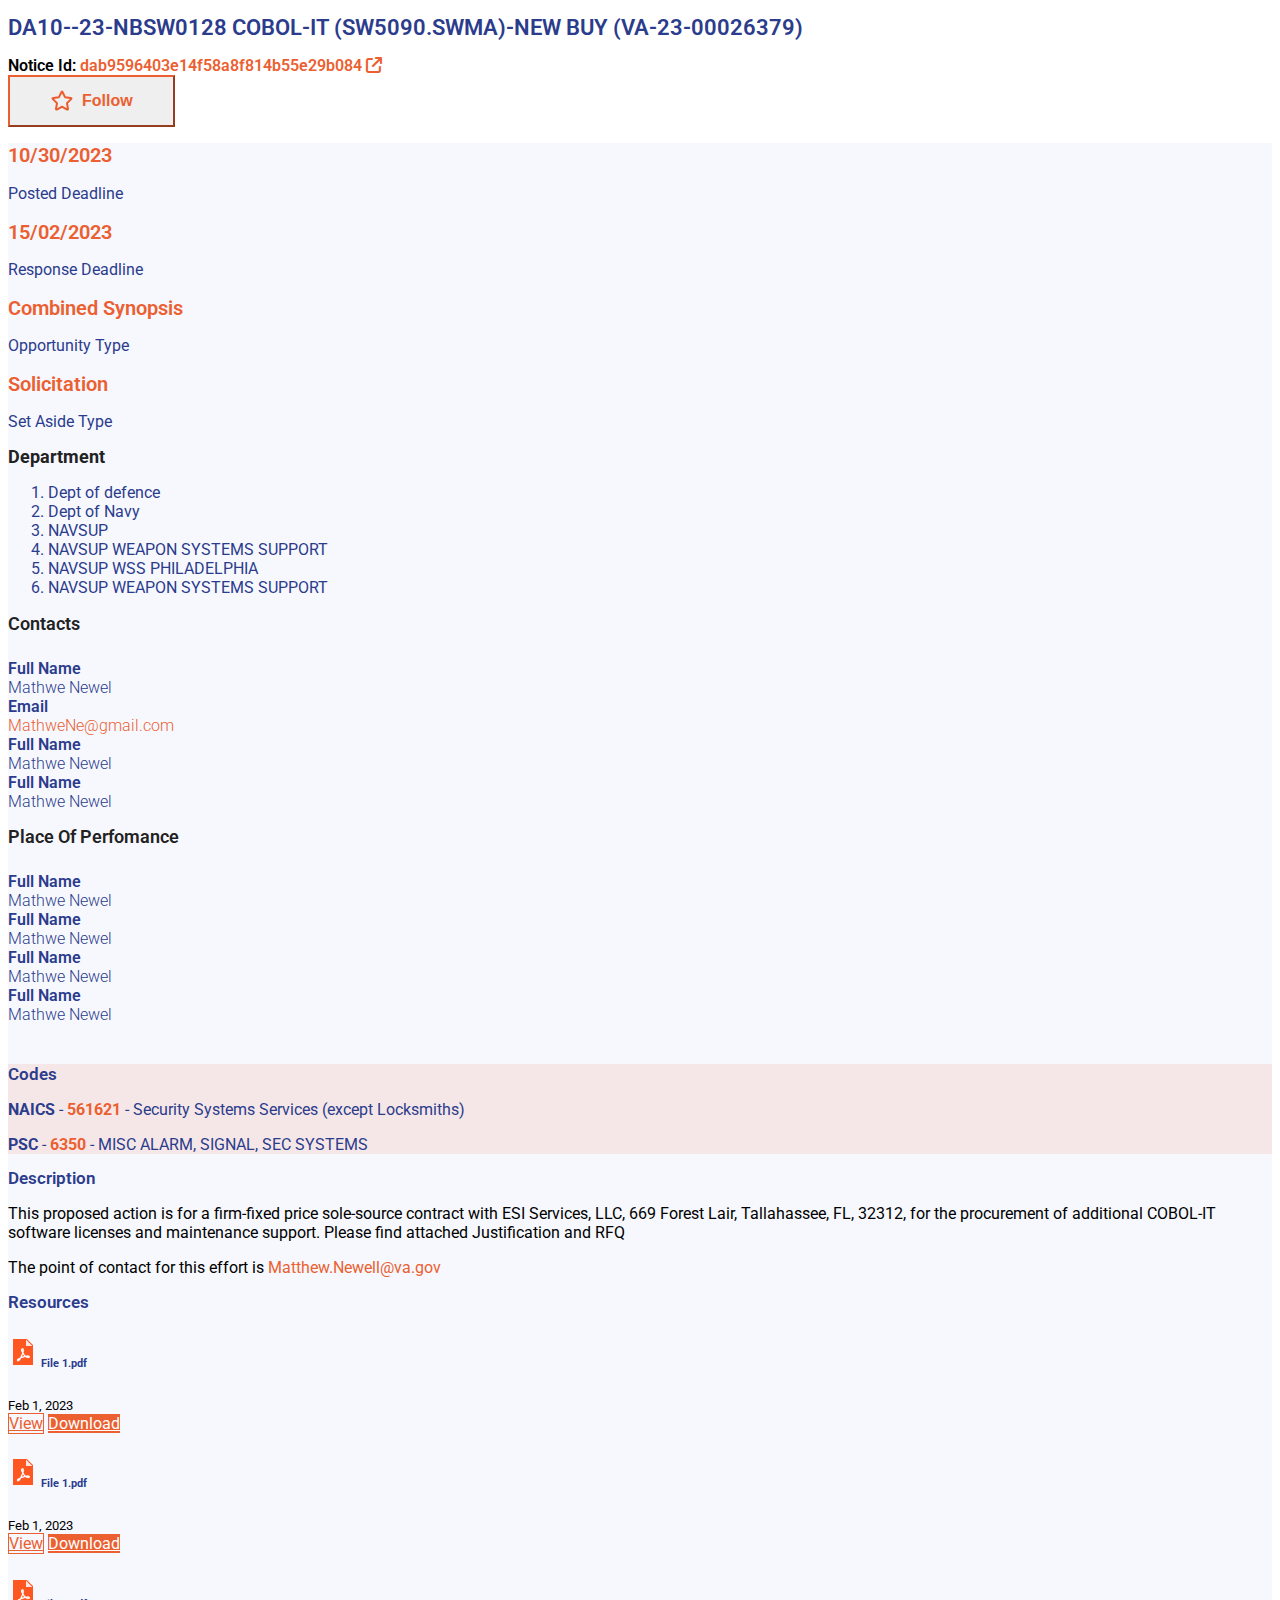
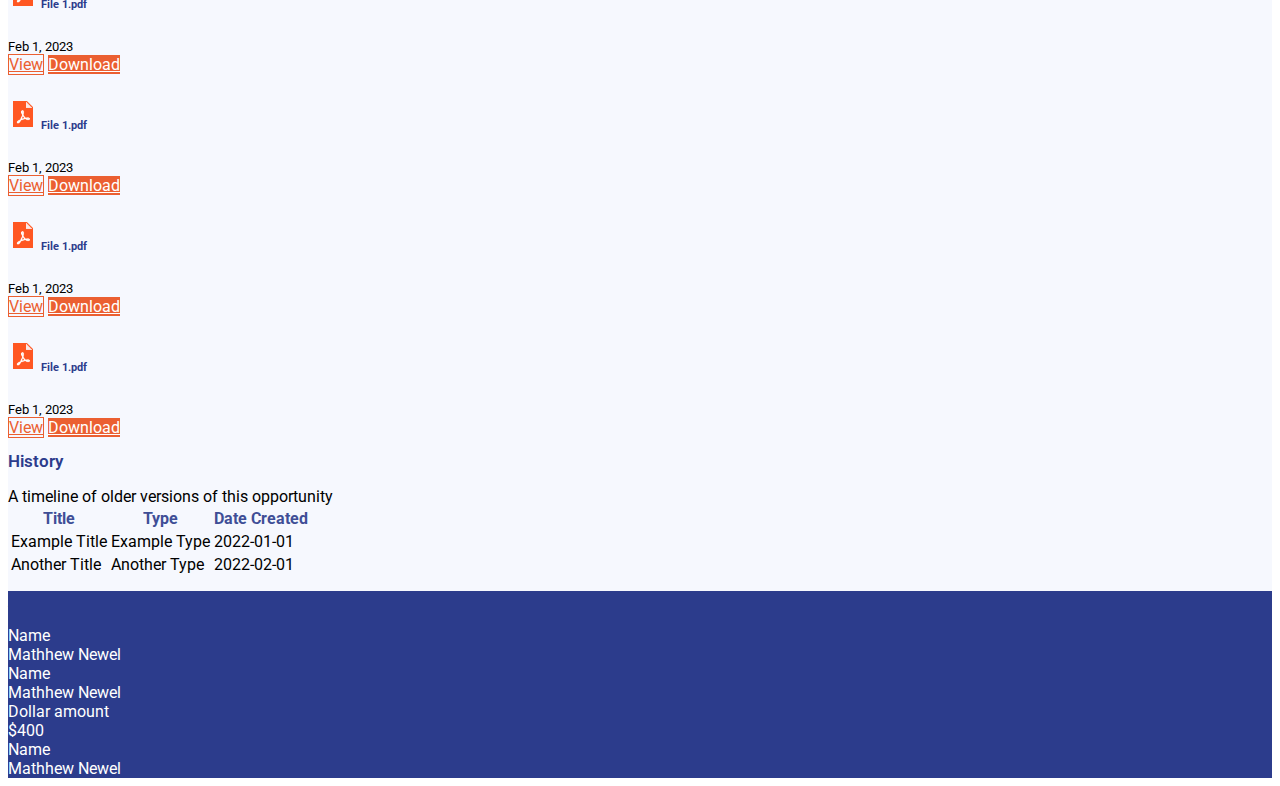
<file: index.html>
<!DOCTYPE html><html lang="en">
  <head>
    <meta charset="UTF-8" />
    <meta http-equiv="X-UA-Compatible" content="IE=edge" />
    <meta name="viewport" content="width=device-width, initial-scale=1.0" />
    <title>Home</title>
    <link
      href="https://cdn.jsdelivr.net/npm/bootstrap@5.0.2/dist/css/bootstrap.min.css"
      rel="stylesheet"
      integrity="sha384-EVSTQN3/azprG1Anm3QDgpJLIm9Nao0Yz1ztcQTwFspd3yD65VohhpuuCOmLASjC"
      crossorigin="anonymous"
    />
    <link
      rel="stylesheet"
      href="https://cdnjs.cloudflare.com/ajax/libs/font-awesome/6.3.0/css/all.min.css"
    />
    <link rel="stylesheet" href="css/style.css" />
  </head>
  <body>
    <div class="container">
      <div
        class="header py-3 border-bottom d-md-flex justify-content-between align-items-center"
      >
        <div>
          <h1>
            DA10--23-NBSW0128 COBOL-IT (SW5090.SWMA)-New Buy (VA-23-00026379)
          </h1>
          <p>
            Notice Id:
            <a href="#"
              >dab9596403e14f58a8f814b55e29b084
              <i class="fa-solid fa-arrow-up-right-from-square"></i
            ></a>
          </p>
        </div>

        <button type="button" class="btn btn-outline-warning">
          <svg
            width="24"
            height="24"
            viewBox="0 0 24 24"
            fill="none"
            xmlns="http://www.w3.org/2000/svg"
            class=""
          >
            <path
              d="M11.2827 3.4533C11.5131 2.98636 11.6284 2.75289 11.7848 2.6783C11.9209 2.6134 12.0791 2.6134 12.2152 2.6783C12.3717 2.75289 12.4869 2.98636 12.7174 3.4533L14.9041 7.88327C14.9721 8.02112 15.0061 8.09004 15.0558 8.14356C15.0999 8.19094 15.1527 8.22933 15.2113 8.25661C15.2776 8.28741 15.3536 8.29852 15.5057 8.32076L20.397 9.03569C20.9121 9.11098 21.1696 9.14862 21.2888 9.27442C21.3925 9.38388 21.4412 9.53428 21.4215 9.68376C21.3988 9.85556 21.2124 10.0372 20.8395 10.4004L17.3014 13.8464C17.1912 13.9538 17.136 14.0075 17.1004 14.0714C17.0689 14.128 17.0487 14.1902 17.0409 14.2545C17.0321 14.3271 17.0451 14.403 17.0711 14.5547L17.906 19.4221C17.994 19.9355 18.038 20.1922 17.9553 20.3445C17.8833 20.477 17.7554 20.57 17.6071 20.5975C17.4366 20.6291 17.2061 20.5078 16.7451 20.2654L12.3724 17.9658C12.2361 17.8942 12.168 17.8583 12.0962 17.8443C12.0327 17.8318 11.9673 17.8318 11.9038 17.8443C11.832 17.8583 11.7639 17.8942 11.6277 17.9658L7.25492 20.2654C6.79392 20.5078 6.56341 20.6291 6.39297 20.5975C6.24468 20.57 6.11672 20.477 6.04474 20.3445C5.962 20.1922 6.00603 19.9355 6.09407 19.4221L6.92889 14.5547C6.95491 14.403 6.96793 14.3271 6.95912 14.2545C6.95132 14.1902 6.93111 14.128 6.89961 14.0714C6.86402 14.0075 6.80888 13.9538 6.69859 13.8464L3.16056 10.4004C2.78766 10.0372 2.60121 9.85556 2.57853 9.68376C2.55879 9.53428 2.60755 9.38388 2.71125 9.27442C2.83044 9.14862 3.08797 9.11098 3.60304 9.03569L8.49431 8.32076C8.64642 8.29852 8.72248 8.28741 8.78872 8.25661C8.84736 8.22933 8.90016 8.19094 8.94419 8.14356C8.99391 8.09004 9.02793 8.02112 9.09597 7.88327L11.2827 3.4533Z"
              stroke="#EB5B2C"
              stroke-width="2"
              stroke-linecap="round"
              stroke-linejoin="round"
            />
          </svg>
          Follow
        </button>
      </div>
    </div>
    <div class="container">
      <div class="row justify-content-end mt-4 me-0">
        <div class="col-12 p-sm-0">
          <div class="main d-flex justify-content-center">
            <div class="my-md-5 col-md-10 p-md-4 bg-white">
              <div class="pb-2 border-bottom d-flex justify-content-center">
                <div class="row my-4 w-100 px-md-4">
                  <div class="col-lg-3 col-6 tableBox p-4 border text-center">
                    <h2>10/30/2023</h2>
                    <p class="mb-0">Posted Deadline</p>
                  </div>
                  <div
                    class="col-lg-3 col-6 tableBox p-4 border border-start-0 text-center"
                  >
                    <h2>15/02/2023</h2>

                    <p class="mb-0">Response Deadline</p>
                  </div>
                  <div
                    class="col-lg-3 col-6 tableBox p-4 border md-border-start-0 text-center"
                  >
                    <h2>Combined Synopsis</h2>
                    <p class="mb-0">Opportunity Type</p>
                  </div>
                  <div
                    class="col-lg-3 col-6 tableBox p-4 border border-start-0 text-center"
                  >
                    <h2>Solicitation</h2>
                    <p class="mb-0">Set Aside Type</p>
                  </div>
                </div>
              </div>
              <div class="department">
                <h2 class="my-3 text-uppercase fw-bolder">Department</h2>
                <ol class="ps-3">
                  <li class="text-uppercase">Dept of defence</li>
                  <li class="text-uppercase">Dept of Navy</li>
                  <li class="text-uppercase">NAVSUP</li>
                  <li class="text-uppercase">NAVSUP WEAPON SYSTEMS SUPPORT</li>
                  <li class="text-uppercase">NAVSUP WSS PHILADELPHIA</li>
                  <li class="text-uppercase">NAVSUP WEAPON SYSTEMS SUPPORT</li>
                </ol>
              </div>
              <div>
                <div class="row">
                  <div class="col-lg-6 mt-3">
                    <div class="box bg-white rounded shadow p-3 border">
                      <h2 class="cardTitle">Contacts</h2>
                      <div class="row mb-3">
                        <div class="col-5">
                          <span class="key">Full Name</span>
                        </div>
                        <div class="col-7">
                          <span class="value">Mathwe Newel</span>
                        </div>
                      </div>
                      <div class="row mb-3">
                        <div class="col-5">
                          <span class="key">Email</span>
                        </div>
                        <div class="col-7">
                          <span class="value orange-text"
                            >MathweNe@gmail.com</span
                          >
                        </div>
                      </div>
                      <div class="row mb-3">
                        <div class="col-5">
                          <span class="key">Full Name</span>
                        </div>
                        <div class="col-7">
                          <span class="value">Mathwe Newel</span>
                        </div>
                      </div>
                      <div class="row mb-3">
                        <div class="col-5">
                          <span class="key">Full Name</span>
                        </div>
                        <div class="col-7">
                          <span class="value">Mathwe Newel</span>
                        </div>
                      </div>
                    </div>
                  </div>
                  <div class="col-lg-6 mt-3">
                    <div class="box bg-white rounded shadow p-3 border">
                      <h2 class="cardTitle">Place Of Perfomance</h2>
                      <div class="row mb-3">
                        <div class="col-5">
                          <span class="key">Full Name</span>
                        </div>
                        <div class="col-7">
                          <span class="value">Mathwe Newel</span>
                        </div>
                      </div>
                      <div class="row mb-3">
                        <div class="col-5">
                          <span class="key">Full Name</span>
                        </div>
                        <div class="col-7">
                          <span class="value">Mathwe Newel</span>
                        </div>
                      </div>
                      <div class="row mb-3">
                        <div class="col-5">
                          <span class="key">Full Name</span>
                        </div>
                        <div class="col-7">
                          <span class="value">Mathwe Newel</span>
                        </div>
                      </div>
                      <div class="row mb-3">
                        <div class="col-5">
                          <span class="key">Full Name</span>
                        </div>
                        <div class="col-7">
                          <span class="value">Mathwe Newel</span>
                        </div>
                      </div>
                    </div>
                  </div>
                </div>
              </div>
              <div class="codes_Sec rounded p-3">
                <h2 class="sectionTitle">Codes</h2>
                <p class="mb-2">
                  <strong>NAICS</strong> -
                  <strong><span class="orange-text">561621</span></strong> -
                  Security Systems Services (except Locksmiths)
                </p>
                <p class="mb-0">
                  <strong>PSC</strong> -
                  <strong><span class="orange-text">6350</span></strong> - MISC
                  ALARM, SIGNAL, SEC SYSTEMS
                </p>
              </div>
              <div class="description mt-4">
                <h2 class="sectionTitle">Description</h2>
                <p>
                  This proposed action is for a firm-fixed price sole-source
                  contract with ESI Services, LLC, 669 Forest Lair, Tallahassee,
                  FL, 32312, for the procurement of additional COBOL-IT software
                  licenses and maintenance support. Please find attached
                  Justification and RFQ
                </p>
                <p class="mt-3">
                  The point of contact for this effort is
                  <span class="orange-text">Matthew.Newell@va.gov</span>
                </p>
              </div>
              <!-- Resurces -->
              <div>
                <h2 class="sectionTitle mb-0 mt-5">Resources</h2>
                <div class="row">
                  <div class="col-lg-4 mt-3 col-md-6">
                    <div class="box border rounded p-3">
                      <div class="ResourceHead d-flex justify-content-between">
                        <h6 class="mb-0 d-flex fw-bolder align-items-center">
                          <img
                            src="/imgs/icons8-pdf-48.png"
                            class="PDFicon me-1"
                            alt="pdf icon"
                          />
                          File 1.pdf
                        </h6>
                        <span class="text-black-50"
                          ><small>Feb 1, 2023</small></span
                        >
                      </div>
                      <div class="btns mt-4 d-flex justify-content-between">
                        <a href="#" class="btn btn-outline col-6 me-1">View</a>
                        <a href="#" class="btn btn-fill col-6 ms-1">Download</a>
                      </div>
                    </div>
                  </div>
                  <div class="col-lg-4 mt-3 col-md-6">
                    <div class="box border rounded p-3">
                      <div class="ResourceHead d-flex justify-content-between">
                        <h6 class="mb-0 d-flex fw-bolder align-items-center">
                          <img
                            src="/imgs/icons8-pdf-48.png"
                            class="PDFicon me-1"
                            alt="pdf icon"
                          />
                          File 1.pdf
                        </h6>
                        <span class="text-black-50"
                          ><small>Feb 1, 2023</small></span
                        >
                      </div>
                      <div class="btns mt-4 d-flex justify-content-between">
                        <a href="#" class="btn btn-outline col-6 me-1">View</a>
                        <a href="#" class="btn btn-fill col-6 ms-1">Download</a>
                      </div>
                    </div>
                  </div>
                  <div class="col-lg-4 mt-3 col-md-6">
                    <div class="box border rounded p-3">
                      <div class="ResourceHead d-flex justify-content-between">
                        <h6 class="mb-0 d-flex fw-bolder align-items-center">
                          <img
                            src="/imgs/icons8-pdf-48.png"
                            class="PDFicon me-1"
                            alt="pdf icon"
                          />
                          File 1.pdf
                        </h6>
                        <span class="text-black-50"
                          ><small>Feb 1, 2023</small></span
                        >
                      </div>
                      <div class="btns mt-4 d-flex justify-content-between">
                        <a href="#" class="btn btn-outline col-6 me-1">View</a>
                        <a href="#" class="btn btn-fill col-6 ms-1">Download</a>
                      </div>
                    </div>
                  </div>
                  <div class="col-lg-4 mt-3 col-md-6">
                    <div class="box border rounded p-3">
                      <div class="ResourceHead d-flex justify-content-between">
                        <h6 class="mb-0 d-flex fw-bolder align-items-center">
                          <img
                            src="/imgs/icons8-pdf-48.png"
                            class="PDFicon me-1"
                            alt="pdf icon"
                          />
                          File 1.pdf
                        </h6>
                        <span class="text-black-50"
                          ><small>Feb 1, 2023</small></span
                        >
                      </div>
                      <div class="btns mt-4 d-flex justify-content-between">
                        <a href="#" class="btn btn-outline col-6 me-1">View</a>
                        <a href="#" class="btn btn-fill col-6 ms-1">Download</a>
                      </div>
                    </div>
                  </div>
                  <div class="col-lg-4 mt-3 col-md-6">
                    <div class="box border rounded p-3">
                      <div class="ResourceHead d-flex justify-content-between">
                        <h6 class="mb-0 d-flex fw-bolder align-items-center">
                          <img
                            src="/imgs/icons8-pdf-48.png"
                            class="PDFicon me-1"
                            alt="pdf icon"
                          />
                          File 1.pdf
                        </h6>
                        <span class="text-black-50"
                          ><small>Feb 1, 2023</small></span
                        >
                      </div>
                      <div class="btns mt-4 d-flex justify-content-between">
                        <a href="#" class="btn btn-outline col-6 me-1">View</a>
                        <a href="#" class="btn btn-fill col-6 ms-1">Download</a>
                      </div>
                    </div>
                  </div>
                  <div class="col-lg-4 mt-3 col-md-6">
                    <div class="box border rounded p-3">
                      <div class="ResourceHead d-flex justify-content-between">
                        <h6 class="mb-0 d-flex fw-bolder align-items-center">
                          <img
                            src="/imgs/icons8-pdf-48.png"
                            class="PDFicon me-1"
                            alt="pdf icon"
                          />
                          File 1.pdf
                        </h6>
                        <span class="text-black-50"
                          ><small>Feb 1, 2023</small></span
                        >
                      </div>
                      <div class="btns mt-4 d-flex justify-content-between">
                        <a href="#" class="btn btn-outline col-6 me-1">View</a>
                        <a href="#" class="btn btn-fill col-6 ms-1">Download</a>
                      </div>
                    </div>
                  </div>
                </div>
              </div>
              <!-- History -->
              <div class="mt-5">
                <h2 class="sectionTitle">History</h2>
                <p>A timeline of older versions of this opportunity</p>
                <table class="table border-bottom border-top mt-3">
                  <thead>
                    <tr>
                      <th>Title</th>
                      <th>Type</th>
                      <th>Date Created</th>
                    </tr>
                  </thead>
                  <tbody>
                    <tr>
                      <td>Example Title</td>
                      <td>Example Type</td>
                      <td>2022-01-01</td>
                    </tr>
                    <tr>
                      <td>Another Title</td>
                      <td>Another Type</td>
                      <td>2022-02-01</td>
                    </tr>
                  </tbody>
                </table>
              </div>
              <div class="awards mt-5 p-3 rounded">
                <h2 class="sectionTitle text-white">Awards</h2>
                <div class="row">
                  <div class="col-lg-6 mt-2">
                    <div class="row mb-3">
                      <div class="col-6">
                        <span class="fw-bolder">Name</span>
                      </div>
                      <div class="col-6">
                        <span>Mathhew Newel</span>
                      </div>
                    </div>
                    <div class="row mb-3">
                      <div class="col-6">
                        <span class="fw-bolder">Name</span>
                      </div>
                      <div class="col-6">
                        <span>Mathhew Newel</span>
                      </div>
                    </div>
                  </div>
                  <div class="col-lg-6 mt-2">
                    <div class="row mb-3">
                      <div class="col-6">
                        <span class="fw-bolder">Dollar amount</span>
                      </div>
                      <div class="col-6">
                        <span>$400</span>
                      </div>
                    </div>
                    <div class="row mb-3">
                      <div class="col-6">
                        <span class="fw-bolder">Name</span>
                      </div>
                      <div class="col-6">
                        <span>Mathhew Newel</span>
                      </div>
                    </div>
                  </div>
                </div>
              </div>
            </div>
          </div>
        </div>
      </div>
    </div>
  </body>
</html>
</file>
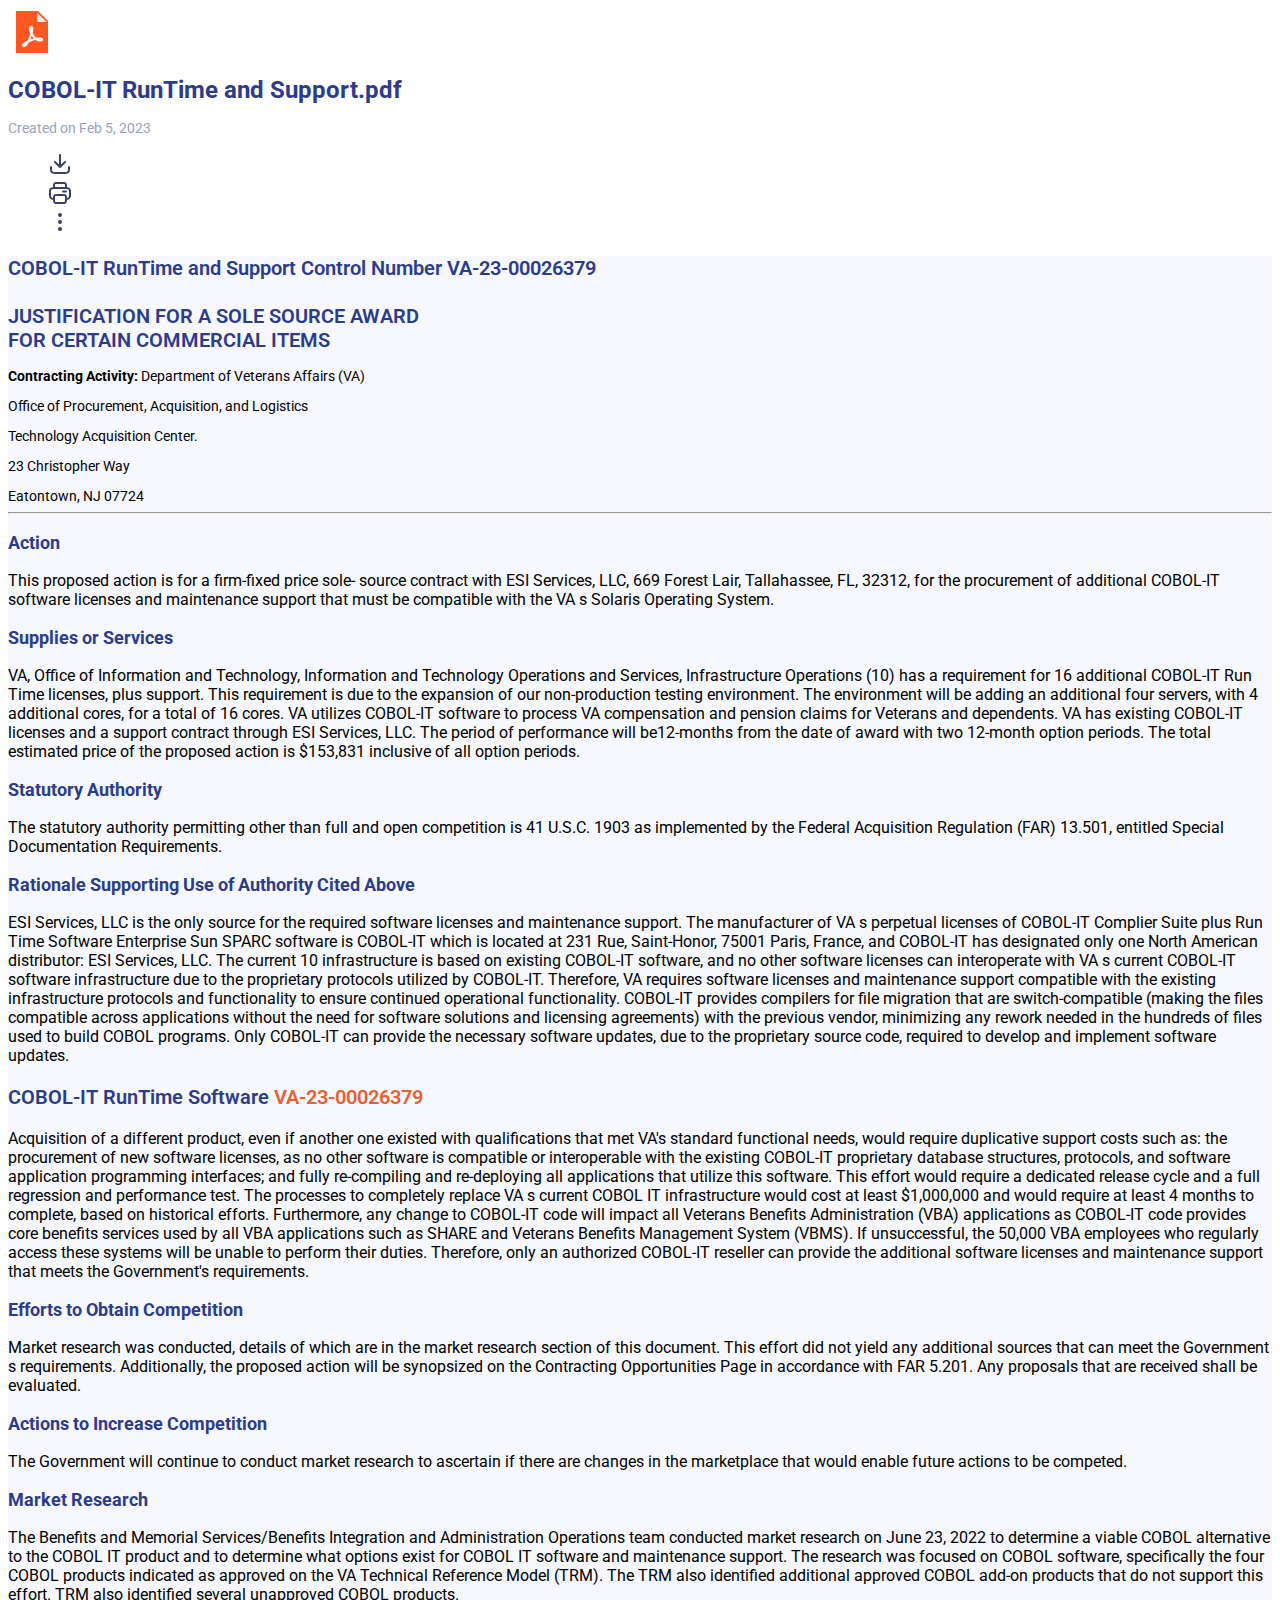
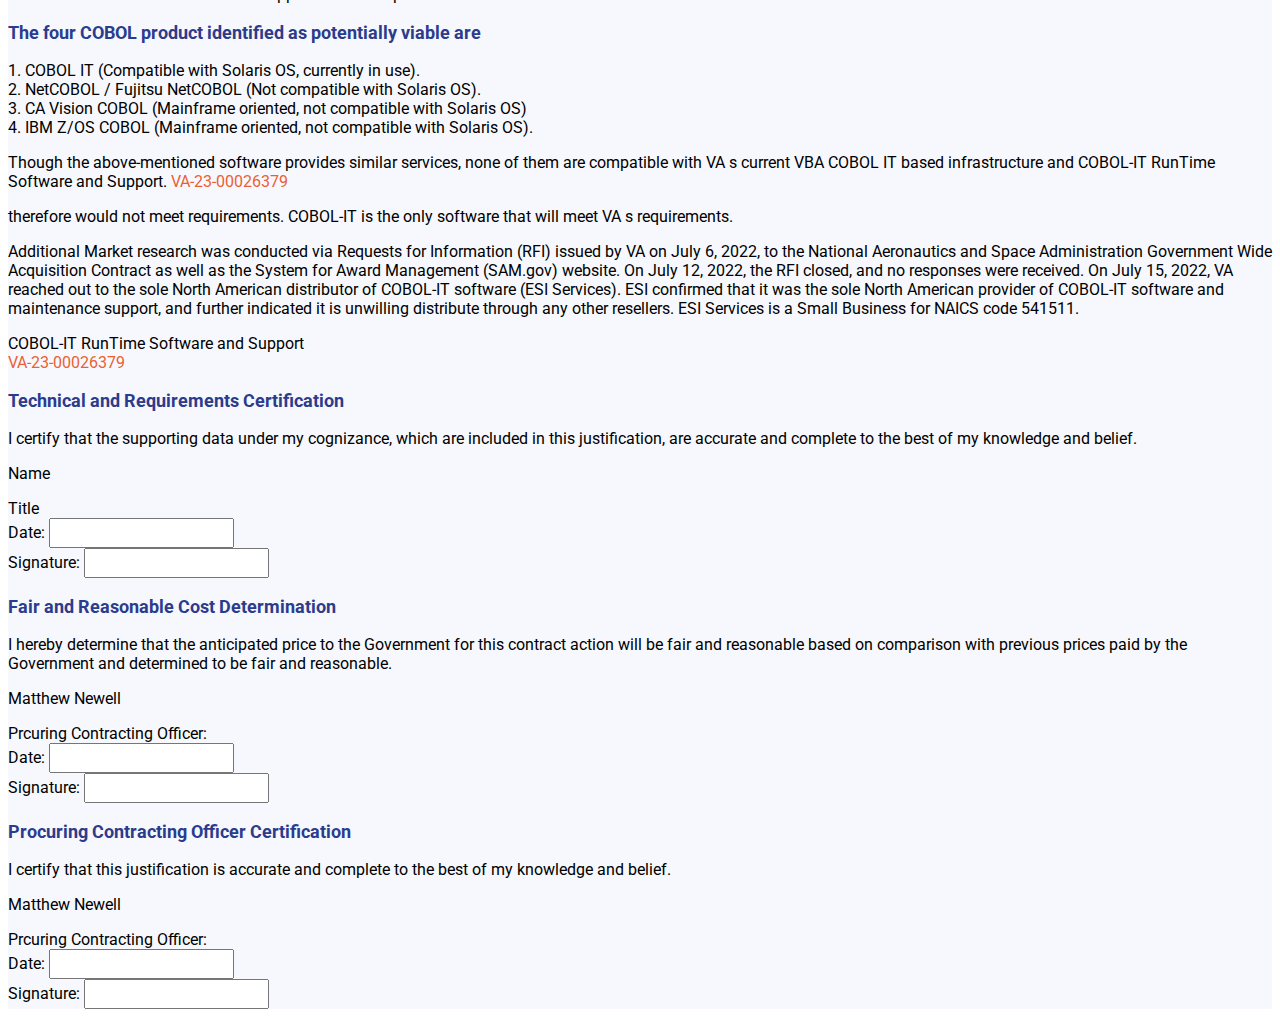
<file: desc.html>
<!DOCTYPE html><html lang="en">
  <head>
    <meta charset="UTF-8" />
    <meta http-equiv="X-UA-Compatible" content="IE=edge" />
    <meta name="viewport" content="width=device-width, initial-scale=1.0" />
    <link
      href="https://cdn.jsdelivr.net/npm/bootstrap@5.3.0-alpha1/dist/css/bootstrap.min.css"
      rel="stylesheet"
      integrity="sha384-GLhlTQ8iRABdZLl6O3oVMWSktQOp6b7In1Zl3/Jr59b6EGGoI1aFkw7cmDA6j6gD"
      crossorigin="anonymous"
    />

    <link
      rel="stylesheet"
      href="https://cdnjs.cloudflare.com/ajax/libs/font-awesome/6.3.0/css/all.min.css"
    />

    <link rel="stylesheet" href="css/style.css" />

    <title>Document</title>
  </head>
  <body>
    <header
      class="col-11 mx-auto desc-header border-bottom py-3 d-flex justify-content-between align-items-center"
    >
      <div class="d-flex align-items-start gap-md-3 gap-1">
        <img src="/imgs/icons8-pdf-48.png" alt="" srcset="" />
        <div>
          <h1 class="blue-text fw-bold main-heading font-medium">
            COBOL-IT RunTime and Support.pdf
          </h1>
          <p class="dark-text font-small">Created on Feb 5, 2023</p>
        </div>
      </div>

      <ul class="d-flex">
        <li>
          <a href="#">
            <svg
              width="24"
              height="24"
              viewBox="0 0 24 24"
              fill="none"
              xmlns="http://www.w3.org/2000/svg"
            >
              <path
                d="M21 15V16.2C21 17.8802 21 18.7202 20.673 19.362C20.3854 19.9265 19.9265 20.3854 19.362 20.673C18.7202 21 17.8802 21 16.2 21H7.8C6.11984 21 5.27976 21 4.63803 20.673C4.07354 20.3854 3.6146 19.9265 3.32698 19.362C3 18.7202 3 17.8802 3 16.2V15M17 10L12 15M12 15L7 10M12 15V3"
                stroke="#394065"
                stroke-width="2"
                stroke-linecap="round"
                stroke-linejoin="round"
              />
            </svg>
          </a>
        </li>
        <li>
          <a href="#"
            ><svg
              width="24"
              height="24"
              viewBox="0 0 24 24"
              fill="none"
              xmlns="http://www.w3.org/2000/svg"
            >
              <path
                d="M18 7V5.2C18 4.0799 18 3.51984 17.782 3.09202C17.5903 2.71569 17.2843 2.40973 16.908 2.21799C16.4802 2 15.9201 2 14.8 2H9.2C8.0799 2 7.51984 2 7.09202 2.21799C6.71569 2.40973 6.40973 2.71569 6.21799 3.09202C6 3.51984 6 4.0799 6 5.2V7M6 18C5.07003 18 4.60504 18 4.22354 17.8978C3.18827 17.6204 2.37962 16.8117 2.10222 15.7765C2 15.395 2 14.93 2 14V11.8C2 10.1198 2 9.27976 2.32698 8.63803C2.6146 8.07354 3.07354 7.6146 3.63803 7.32698C4.27976 7 5.11984 7 6.8 7H17.2C18.8802 7 19.7202 7 20.362 7.32698C20.9265 7.6146 21.3854 8.07354 21.673 8.63803C22 9.27976 22 10.1198 22 11.8V14C22 14.93 22 15.395 21.8978 15.7765C21.6204 16.8117 20.8117 17.6204 19.7765 17.8978C19.395 18 18.93 18 18 18M15 10.5H18M9.2 22H14.8C15.9201 22 16.4802 22 16.908 21.782C17.2843 21.5903 17.5903 21.2843 17.782 20.908C18 20.4802 18 19.9201 18 18.8V17.2C18 16.0799 18 15.5198 17.782 15.092C17.5903 14.7157 17.2843 14.4097 16.908 14.218C16.4802 14 15.9201 14 14.8 14H9.2C8.0799 14 7.51984 14 7.09202 14.218C6.71569 14.4097 6.40973 14.7157 6.21799 15.092C6 15.5198 6 16.0799 6 17.2V18.8C6 19.9201 6 20.4802 6.21799 20.908C6.40973 21.2843 6.71569 21.5903 7.09202 21.782C7.51984 22 8.07989 22 9.2 22Z"
                stroke="#394065"
                stroke-width="2"
                stroke-linecap="round"
                stroke-linejoin="round"
              />
            </svg>
          </a>
        </li>
        <li>
          <a href="#"
            ><svg
              width="24"
              height="24"
              viewBox="0 0 24 24"
              fill="none"
              xmlns="http://www.w3.org/2000/svg"
            >
              <path
                d="M12 13C12.5523 13 13 12.5523 13 12C13 11.4477 12.5523 11 12 11C11.4477 11 11 11.4477 11 12C11 12.5523 11.4477 13 12 13Z"
                stroke="#394065"
                stroke-width="2"
                stroke-linecap="round"
                stroke-linejoin="round"
              />
              <path
                d="M12 6C12.5523 6 13 5.55228 13 5C13 4.44772 12.5523 4 12 4C11.4477 4 11 4.44772 11 5C11 5.55228 11.4477 6 12 6Z"
                stroke="#394065"
                stroke-width="2"
                stroke-linecap="round"
                stroke-linejoin="round"
              />
              <path
                d="M12 20C12.5523 20 13 19.5523 13 19C13 18.4477 12.5523 18 12 18C11.4477 18 11 18.4477 11 19C11 19.5523 11.4477 20 12 20Z"
                stroke="#394065"
                stroke-width="2"
                stroke-linecap="round"
                stroke-linejoin="round"
              />
            </svg>
          </a>
        </li>
      </ul>
    </header>

    <main class="container-xl px-xl-5 my-md-5">
      <section class="py-md-5">
        <div class="bg-white col-md-8 mx-auto py-5">
          <h2 class="blue-text text-center fw-bold">
            COBOL-IT RunTime and Support Control Number VA-23-00026379 <br />
            <br />
            JUSTIFICATION FOR A SOLE SOURCE AWARD <br />
            FOR CERTAIN COMMERCIAL ITEMS
          </h2>

          <div class="px-md-4 px-2">
            <div class="d-flex justify-content-between mt-5 flex-wrap gap-3">
              <div class="col-md-8">
                <p class="font-small">
                  <b>Contracting Activity:</b> Department of Veterans Affairs
                  (VA)
                </p>
                <p class="font-small">
                  Office of Procurement, Acquisition, and Logistics
                </p>
                <p class="font-small">Technology Acquisition Center.</p>
              </div>
              <div class="text-md-end">
                <p class="font-small">23 Christopher Way</p>
                <p class="font-small">Eatontown, NJ 07724</p>
              </div>
            </div>

            <hr />

            <h3 class="secondary-heading blue-text mt-4">Action</h3>

            <p class="primary-paragraph">
              This proposed action is for a firm-fixed price sole- source
              contract with ESI Services, LLC, 669 Forest Lair, Tallahassee, FL,
              32312, for the procurement of additional COBOL-IT software
              licenses and maintenance support that must be compatible with the
              VA s Solaris Operating System.
            </p>

            <h3 class="secondary-heading blue-text mt-4">
              Supplies or Services
            </h3>

            <p class="primary-paragraph">
              VA, Office of Information and Technology, Information and
              Technology Operations and Services, Infrastructure Operations (10)
              has a requirement for 16 additional COBOL-IT Run Time licenses,
              plus support. This requirement is due to the expansion of our
              non-production testing environment. The environment will be adding
              an additional four servers, with 4 additional cores, for a total
              of 16 cores. VA utilizes COBOL-IT software to process VA
              compensation and pension claims for Veterans and dependents. VA
              has existing COBOL-IT licenses and a support contract through ESI
              Services, LLC. The period of performance will be12-months from the
              date of award with two 12-month option periods. The total
              estimated price of the proposed action is $153,831 inclusive of
              all option periods.
            </p>

            <h3 class="secondary-heading blue-text mt-4">
              Statutory Authority
            </h3>
            <p class="primary-paragraph">
              The statutory authority permitting other than full and open
              competition is 41 U.S.C. 1903 as implemented by the Federal
              Acquisition Regulation (FAR) 13.501, entitled Special
              Documentation Requirements.
            </p>

            <h3 class="secondary-heading blue-text mt-4">
              Rationale Supporting Use of Authority Cited Above
            </h3>
            <p class="primary-paragraph">
              ESI Services, LLC is the only source for the required software
              licenses and maintenance support. The manufacturer of VA s
              perpetual licenses of COBOL-IT Complier Suite plus Run Time
              Software Enterprise Sun SPARC software is COBOL-IT which is
              located at 231 Rue, Saint-Honor, 75001 Paris, France, and COBOL-IT
              has designated only one North American distributor: ESI Services,
              LLC. The current 10 infrastructure is based on existing COBOL-IT
              software, and no other software licenses can interoperate with VA
              s current COBOL-IT software infrastructure due to the proprietary
              protocols utilized by COBOL-IT. Therefore, VA requires software
              licenses and maintenance support compatible with the existing
              infrastructure protocols and functionality to ensure continued
              operational functionality. COBOL-IT provides compilers for file
              migration that are switch-compatible (making the files compatible
              across applications without the need for software solutions and
              licensing agreements) with the previous vendor, minimizing any
              rework needed in the hundreds of files used to build COBOL
              programs. Only COBOL-IT can provide the necessary software
              updates, due to the proprietary source code, required to develop
              and implement software updates.
            </p>
          </div>

          <div class="px-md-3 px-2 mt-5">
            <h3 class="blue-text text-center">
              COBOL-IT RunTime Software
              <span class="orange-text">VA-23-00026379</span>
            </h3>
            <p class="primary-paragraph">
              Acquisition of a different product, even if another one existed
              with qualifications that met VA's standard functional needs, would
              require duplicative support costs such as: the procurement of new
              software licenses, as no other software is compatible or
              interoperable with the existing COBOL-IT proprietary database
              structures, protocols, and software application programming
              interfaces; and fully re-compiling and re-deploying all
              applications that utilize this software. This effort would require
              a dedicated release cycle and a full regression and performance
              test. The processes to completely replace VA s current COBOL IT
              infrastructure would cost at least $1,000,000 and would require at
              least 4 months to complete, based on historical efforts.
              Furthermore, any change to COBOL-IT code will impact all Veterans
              Benefits Administration (VBA) applications as COBOL-IT code
              provides core benefits services used by all VBA applications such
              as SHARE and Veterans Benefits Management System (VBMS). If
              unsuccessful, the 50,000 VBA employees who regularly access these
              systems will be unable to perform their duties. Therefore, only an
              authorized COBOL-IT reseller can provide the additional software
              licenses and maintenance support that meets the Government's
              requirements.
            </p>

            <h3 class="secondary-heading blue-text mt-4">
              Efforts to Obtain Competition
            </h3>
            <p class="primary-paragraph">
              Market research was conducted, details of which are in the market
              research section of this document. This effort did not yield any
              additional sources that can meet the Government s requirements.
              Additionally, the proposed action will be synopsized on the
              Contracting Opportunities Page in accordance with FAR 5.201. Any
              proposals that are received shall be evaluated.
            </p>

            <h3 class="secondary-heading blue-text mt-4">
              Actions to Increase Competition
            </h3>
            <p class="primary-paragraph">
              The Government will continue to conduct market research to
              ascertain if there are changes in the marketplace that would
              enable future actions to be competed.
            </p>

            <h3 class="secondary-heading blue-text mt-4">Market Research</h3>
            <p class="primary-paragraph">
              The Benefits and Memorial Services/Benefits Integration and
              Administration Operations team conducted market research on June
              23, 2022 to determine a viable COBOL alternative to the COBOL IT
              product and to determine what options exist for COBOL IT software
              and maintenance support. The research was focused on COBOL
              software, specifically the four COBOL products indicated as
              approved on the VA Technical Reference Model (TRM). The TRM also
              identified additional approved COBOL add-on products that do not
              support this effort. TRM also identified several unapproved COBOL
              products.
            </p>

            <h3 class="secondary-heading blue-text mt-4">
              The four COBOL product identified as potentially viable are
            </h3>
            <p class="primary-paragraph">
              1. COBOL IT (Compatible with Solaris OS, currently in use). <br />
              2. NetCOBOL / Fujitsu NetCOBOL (Not compatible with Solaris OS).
              <br />
              3. CA Vision COBOL (Mainframe oriented, not compatible with
              Solaris OS) <br />
              4. IBM Z/OS COBOL (Mainframe oriented, not compatible with Solaris
              OS).
            </p>

            <p class="primary-paragraph mt-4">
              Though the above-mentioned software provides similar services,
              none of them are compatible with VA s current VBA COBOL IT based
              infrastructure and COBOL-IT RunTime Software and Support.
              <span class="orange-text">VA-23-00026379</span>
            </p>

            <p class="primary-paragraph mt-4">
              therefore would not meet requirements. COBOL-IT is the only
              software that will meet VA s requirements.
            </p>

            <p class="primary-paragraph mt-4">
              Additional Market research was conducted via Requests for
              Information (RFI) issued by VA on July 6, 2022, to the National
              Aeronautics and Space Administration Government Wide Acquisition
              Contract as well as the System for Award Management (SAM.gov)
              website. On July 12, 2022, the RFI closed, and no responses were
              received. On July 15, 2022, VA reached out to the sole North
              American distributor of COBOL-IT software (ESI Services). ESI
              confirmed that it was the sole North American provider of COBOL-IT
              software and maintenance support, and further indicated it is
              unwilling distribute through any other resellers. ESI Services is
              a Small Business for NAICS code 541511.
            </p>

            <p class="primary-paragraph mt-4">
              COBOL-IT RunTime Software and Support <br />
              <span class="orange-text">VA-23-00026379</span>
            </p>

            <h3 class="secondary-heading blue-text mt-4">
              Technical and Requirements Certification
            </h3>
            <p class="primary-paragraph">
              I certify that the supporting data under my cognizance, which are
              included in this justification, are accurate and complete to the
              best of my knowledge and belief.
            </p>

            <div class="d-md-flex align-items-start mt-3">
              <div class="col-sm-4 d-md-flex flex-md-column gap-3">
                <p class="primary-paragraph">Name</p>
                <p class="primary-paragraph">Title</p>
              </div>

              <div class="d-flex flex-column gap-md-3 gap-2 mt-md-0 mt-2">
                <div>
                  <label for="">Date:</label>
                  <input
                    type="text"
                    class="border-0 border-bottom ml-lg-2 fs-sm-6 input"
                  />
                </div>

                <div>
                  <label for="">Signature:</label>
                  <input
                    type="text"
                    class="border-0 border-bottom ml-lg-2 fs-sm-6 input"
                  />
                </div>
              </div>
            </div>

            <h3 class="secondary-heading blue-text mt-4">
              Fair and Reasonable Cost Determination
            </h3>
            <p class="primary-paragraph">
              I hereby determine that the anticipated price to the Government
              for this contract action will be fair and reasonable based on
              comparison with previous prices paid by the Government and
              determined to be fair and reasonable.
            </p>

            <div class="d-md-flex align-items-start mt-3">
              <div class="col-sm-4 d-md-flex flex-md-column gap-3">
                <p class="primary-paragraph">Matthew Newell</p>
                <p class="primary-paragraph">Prcuring Contracting Officer:</p>
              </div>

              <div class="d-flex flex-column gap-md-3 gap-2 mt-md-0 mt-2">
                <div>
                  <label for="">Date:</label>
                  <input
                    type="text"
                    class="border-0 border-bottom ml-lg-2 fs-sm-6 input"
                  />
                </div>

                <div>
                  <label for="">Signature:</label>
                  <input
                    type="text"
                    class="border-0 border-bottom ml-lg-2 fs-sm-6 input"
                  />
                </div>
              </div>
            </div>

            <h3 class="secondary-heading blue-text mt-4">
              Procuring Contracting Officer Certification
            </h3>
            <p class="primary-paragraph">
              I certify that this justification is accurate and complete to the
              best of my knowledge and belief.
            </p>

            <div class="d-md-flex align-items-start mt-3">
              <div class="col-sm-4 d-md-flex flex-md-column gap-3">
                <p class="primary-paragraph">Matthew Newell</p>
                <p class="primary-paragraph">Prcuring Contracting Officer:</p>
              </div>

              <div class="d-flex flex-column gap-md-3 gap-2 mt-md-0 mt-2">
                <div>
                  <label for="">Date:</label>
                  <input
                    type="text"
                    class="border-0 border-bottom ml-lg-2 fs-sm-6 input"
                  />
                </div>

                <div>
                  <label for="">Signature:</label>
                  <input
                    type="text"
                    class="border-0 border-bottom ml-lg-2 fs-sm-6 input"
                  />
                </div>
              </div>
            </div>
          </div>
        </div>
      </section>
    </main>
  </body>
</html>
</file>
<file: css/style.css>
@import url("https://fonts.googleapis.com/css2?family=Roboto:wght@100;300;400;500;700;900&display=swap");

:root {
  --primary: #2c3c8c;
  --secondary: #eb5f31;
}

body {
  /* font-family: sans-serif; */
  font-family: "Roboto", sans-serif;
}

h1,
h2,
h3,
h4,
h5,
h6 {
  color: var(--primary);
}

.header h1 {
  font-size: 22px;
  text-transform: uppercase;
  font-weight: 600;
}

.header p {
  font-weight: 600;
}

.header p a {
  color: var(--secondary);
  text-decoration: none;
}

.main {
  background-color: #f6f8fe;
}

.tableBox h2 {
  color: var(--secondary);
  font-size: 20px;
  font-weight: 600;
}

.tableBox p,
.department {
  color: var(--primary);
}

.department h2 {
  font-size: 18px;
  color: #222;
}

.cardTitle {
  font-size: 18px;
  color: #222;
  font-weight: 600;
  margin-bottom: 25px;
}

.key,
.value {
  color: var(--primary);
  display: block;
}

.value {
  font-weight: 300;
}

.codes_Sec {
  margin-top: 40px;
  background-color: #eb60311c;
}

.sectionTitle {
  font-size: 17px;
  font-weight: 600;
}

.codes_Sec p {
  color: var(--primary);
}

.PDFicon {
  max-width: 30px;
}

.btn-outline {
  color: var(--secondary);
  border: 1px solid var(--secondary);
}

.btn-fill {
  background-color: var(--secondary);
  color: #fff;
}

th {
  color: var(--primary);
  opacity: 0.9;
}

.awards {
  background-color: var(--primary);
  color: #fff !important;
}

.key {
  font-weight: 600;
}

@media (max-width: 768px) {
  .main {
    background-color: transparent;
  }

  .header h1 {
    font-size: 16px;
  }

  .header p {
    font-size: 14px;
  }

  .value {
    font-size: 14px;
  }

  th,
  td {
    font-size: 13px;
  }

  .department li {
    font-size: 14px;
  }
}

.blue-text {
  color: var(--primary);
}

.dark-text {
  color: #9aa1c5;
}

.blue-paragraph {
  color: #41486b;
}

.orange-text {
  color: var(--secondary);
}

header ul {
  list-style-type: none;
  gap: 20px;
  color: #3a4166;
}

header ul a {
  font-size: 20px;
  color: #3a4166;
}

@media (min-width: 768px) {
  section {
    background: #f6f8fe;
  }
}

p {
  margin-bottom: 0;
}

.secondary-heading {
  font-weight: bold;
  font-size: 18px;
}

.primary-paragraph {
  font-size: 16px;
}

.blue-text.text-center {
  font-size: 20px;
  font-weight: 600;
}

.font-medium {
  font-size: 24px;
}

.font-small {
  font-size: 14px;
}

.input {
  height: 24px;
}

@media (max-width: 768px) {
  .primary-paragraph {
    font-size: 14px;
  }

  .secondary-heading {
    font-size: 16px;
  }

  .main-heading {
    font-size: 14px;
  }

  .font-medium {
    font-size: 18px;
  }

  .blue-text.text-center {
    font-size: 16px;
  }

  label,
  input {
    font-size: 14px !important;
  }
}

.btn.btn-outline-warning {
  padding: 12px 40px;
  font-size: 16px;
  font-weight: 600;
  line-height: 24px;
  text-align: center;
  color: var(--secondary);
  display: flex;
  align-items: center;
  justify-content: center;
  gap: 8px;
  border-color: var(--secondary);
  transition: 0.2s linear;
}

@media (max-width: 768px) {
  .btn.btn-outline-warning {
    padding: 5px 20px;
    font-size: 12px;
    margin-top: 10px;
  }
}

.btn.btn-outline-warning:hover {
  text-align: center;
  background: var(--secondary);
  color: var(--primary);
  border-color: var(--secondary);
}

.btn.btn-outline-warning:hover path {
  stroke: var(--primary);
}

@media (max-width: 380px) {
  .desc-header {
    flex-direction: column;
    gap: 30px;
  }
}
</file>
